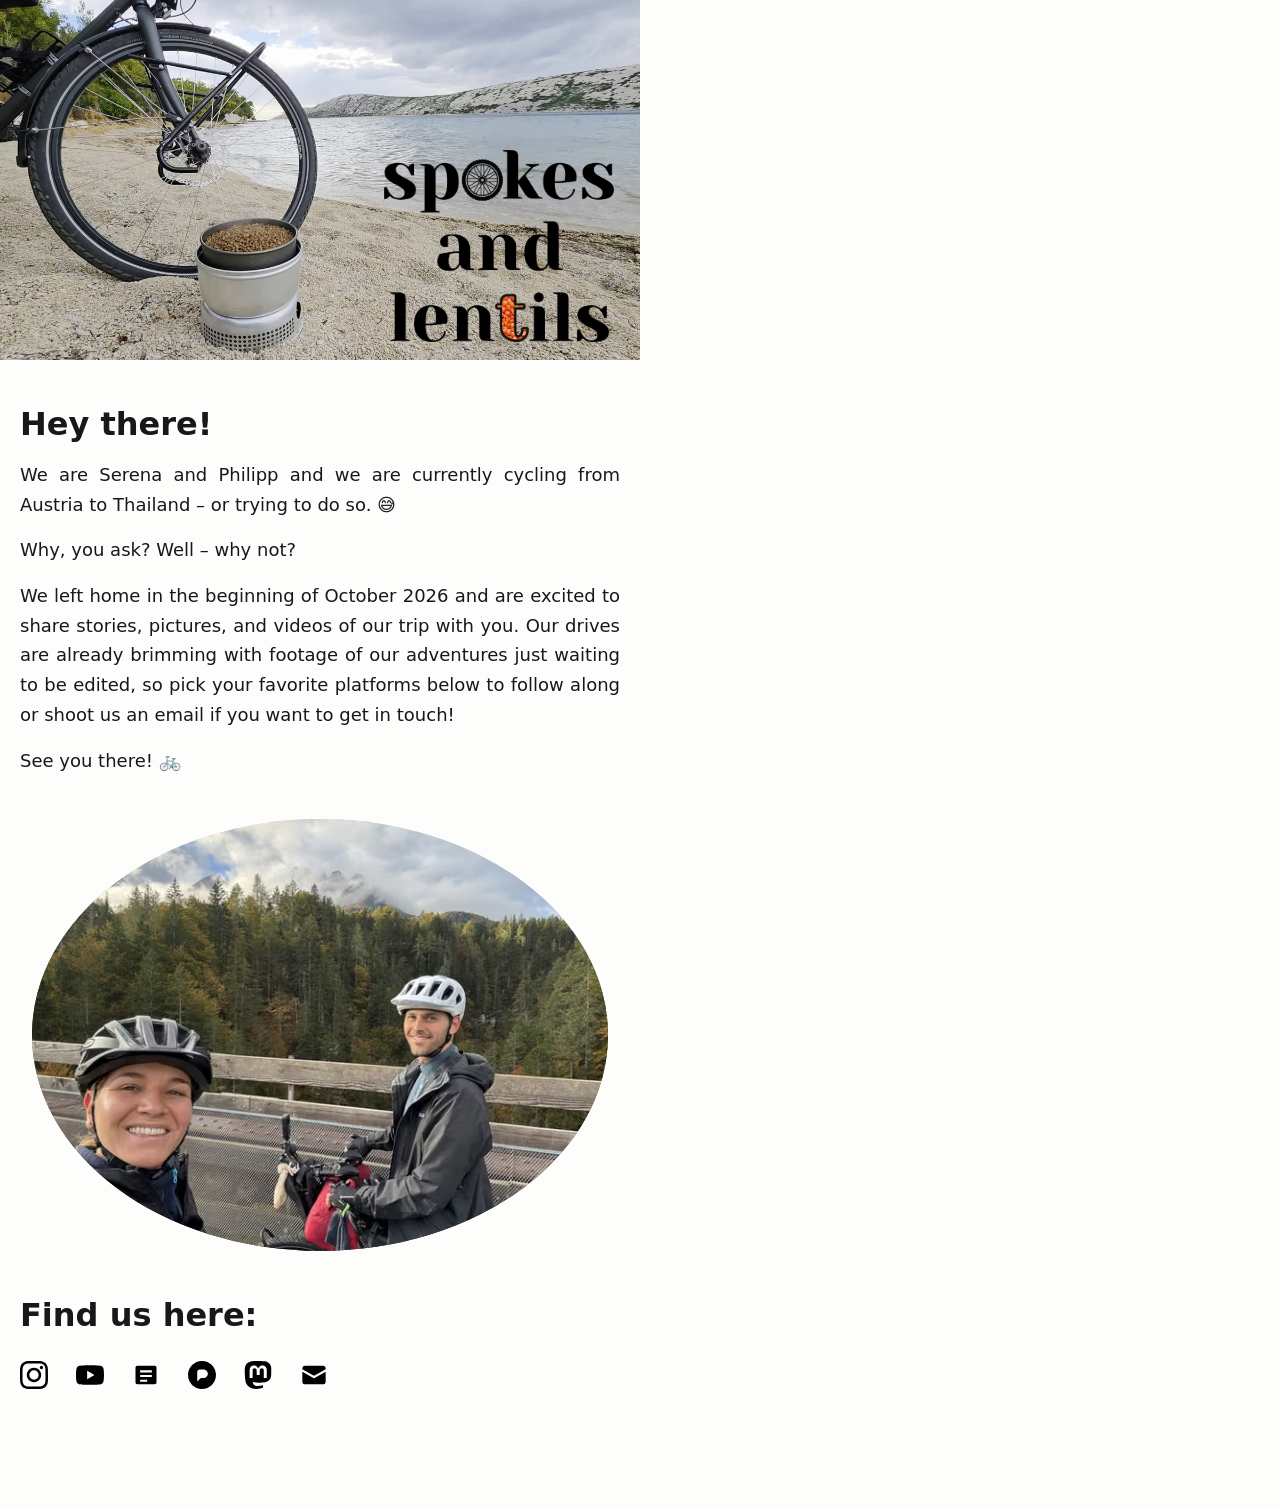
<file: index.html>
<!DOCTYPE html>
<html lang="en">
<head>
    <meta charset="utf-8">
    <meta name="viewport" content="width=device-width, initial-scale=1">

    <title>spokesandlentils</title>
    <meta name="description" content="Serena and Philipp cycle to Thailand (probably) 🚲">

    <meta property="og:type" content="website">
    <meta property="og:url" content="https://spokesandlentils.com/">
    <meta property="og:title" content="spokesandlentils">
    <meta property="og:description" content="Serena and Philipp cycle to Thailand (probably) 🚲">
    <meta property="og:locale" content="en">
    <meta property="og:image" content="https://spokesandlentils.com/media/images/hero-1200.jpg">
    <meta property="og:image:width" content="1200">
    <meta property="og:image:height" content="675">
    <meta property="og:image:alt" content="A bicycle wheel and a small camping stove with a pot of lentils on a sandy beach, waves rolling in under grey clouds, white cliffs across the bay.">
    <meta name="twitter:card" content="summary_large_image">
    <meta name="twitter:title" content="spokesandlentils">
    <meta name="twitter:description" content="Serena and Philipp cycle to Thailand (probably) 🚲">

    <link rel="icon" href="favicon.ico" sizes="any">
    <link rel="icon" href="favicon-32.png" type="image/png" sizes="32x32">
    <link rel="apple-touch-icon" href="apple-touch-icon.png">
    <link rel="stylesheet" href="style.css?v=5">
    <script>document.documentElement.classList.add('js')</script>
    <script src="hero.js?v=3" defer></script>
</head>
<body>

<a class="skip" href="#main">Skip to content</a>

<header>
    <div class="hero">
        <picture>
            <source type="image/avif"
                    srcset="media/images/hero-600.avif 600w,
                            media/images/hero-900.avif 900w,
                            media/images/hero-1200.avif 1200w"
                    sizes="100vw">
            <source type="image/webp"
                    srcset="media/images/hero-600.webp 600w,
                            media/images/hero-900.webp 900w,
                            media/images/hero-1200.webp 1200w"
                    sizes="100vw">
            <img class="photo"
                 src="media/images/hero-600.jpg"
                 srcset="media/images/hero-600.jpg 600w,
                         media/images/hero-900.jpg 900w,
                         media/images/hero-1200.jpg 1200w"
                 sizes="100vw"
                 width="1200"
                 height="675"
                 fetchpriority="high"
                 alt="A bicycle wheel and a small camping stove with a pot of lentils on a sandy beach, waves rolling in under grey clouds, white cliffs across the bay.">
        </picture>
        <!-- Shows the photo only once it is fully decoded, then fades it in
             over the blurred placeholder (see .hero in style.css). -->
        <script>
            (function (img) {
                function show() { img.classList.add('ready'); }
                img.decode ? img.decode().then(show, show) : show();
            })(document.currentScript.parentNode.querySelector('img'));
        </script>
        <!-- No src on purpose: hero.js adds it only for visitors who want
             motion and are on a decent connection. See README. -->
        <video class="hero-video" muted loop playsinline preload="none"
               disablepictureinpicture disableremoteplayback aria-hidden="true" tabindex="-1"
               data-src="media/video/hero-v1.mp4"></video>
        <h1 class="hero-title">
            <picture>
                <source type="image/webp" srcset="media/images/logo-header.webp">
                <img src="media/images/logo-header.png" width="600" height="499" alt="spokesandlentils">
            </picture>
        </h1>
    </div>
</header>

<main id="main">

    <section>
        <h2>Hey there!</h2>
        <p>
            We are Serena and Philipp and we are currently cycling from Austria to Thailand – or trying to
            do so. 😅
        </p>
        <p>
            Why, you ask? Well – why not?
        </p>
        <p>
            We left home in the beginning of October 2026 and are excited to share stories, pictures, and videos
            of our trip with you. Our drives are already brimming with footage of our adventures just waiting to be
            edited, so pick your favorite platforms below to follow along or shoot us an email if you want to get in
            touch!
        </p>
        <p>
            See you there! 🚲
        </p>
    </section>
    <section>
        <div class="us">
            <picture>
                <source type="image/avif"
                        srcset="media/images/us-400.avif 400w,
                                media/images/us-600.avif 600w,
                                media/images/us-800.avif 800w,
                                media/images/us-1200.avif 1200w"
                        sizes="(min-width: 38.5rem) 36rem, calc(100vw - 2.5rem)">
                <source type="image/webp"
                        srcset="media/images/us-400.webp 400w,
                                media/images/us-600.webp 600w,
                                media/images/us-800.webp 800w,
                                media/images/us-1200.webp 1200w"
                        sizes="(min-width: 38.5rem) 36rem, calc(100vw - 2.5rem)">
                <img class="us-photo"
                     src="media/images/us-600.jpg"
                     srcset="media/images/us-400.jpg 400w,
                             media/images/us-600.jpg 600w,
                             media/images/us-800.jpg 800w,
                             media/images/us-1200.jpg 1200w"
                     sizes="(min-width: 38.5rem) 36rem, calc(100vw - 2.5rem)"
                     width="1200"
                     height="900"
                     loading="lazy"
                     decoding="async"
                     alt="Serena and Philipp smiling in bike helmets on a wooden bridge, with an autumn forest and cloud-capped mountains behind them.">
            </picture>
            <!-- Same as the header: show the photo only once it is fully
                 decoded, fading in over the blurred placeholder (.us in
                 style.css), so it never paints in stripes. -->
            <script>
                (function (img) {
                    function show() { img.classList.add('ready'); }
                    function decode() { img.decode ? img.decode().then(show, show) : show(); }
                    if (img.complete) decode();
                    else { img.addEventListener('load', decode); img.addEventListener('error', show); }
                })(document.currentScript.parentNode.querySelector('img'));
            </script>
        </div>
    </section>
    <section>
        <h2>Find us here:</h2>
        <nav class="links" aria-label="Find us">
            <!-- To add a link: copy the block below, uncomment it, and edit the
                 href, the logo path and the label (it appears twice: once as
                 the hover tooltip, once as hidden text for screen readers). -->
            <!--
            <a class="link" href="URL_HERE" title="LABEL_HERE">
                <svg class="icon" viewBox="0 0 24 24" aria-hidden="true" focusable="false"><path d="PATH_DATA_HERE"/></svg>
                <span class="visually-hidden">LABEL_HERE</span>
            </a>
            -->

            <a class="link" href="https://instagram.com/spokesandlentils" title="Instagram" target="_blank">
                <svg class="icon" viewBox="0 0 24 24" aria-hidden="true" focusable="false"><path d="M7.0301.084c-1.2768.0602-2.1487.264-2.911.5634-.7888.3075-1.4575.72-2.1228 1.3877-.6652.6677-1.075 1.3368-1.3802 2.127-.2954.7638-.4956 1.6365-.552 2.914-.0564 1.2775-.0689 1.6882-.0626 4.947.0062 3.2586.0206 3.6671.0825 4.9473.061 1.2765.264 2.1482.5635 2.9107.308.7889.72 1.4573 1.388 2.1228.6679.6655 1.3365 1.0743 2.1285 1.38.7632.295 1.6361.4961 2.9134.552 1.2773.056 1.6884.069 4.9462.0627 3.2578-.0062 3.668-.0207 4.9478-.0814 1.28-.0607 2.147-.2652 2.9098-.5633.7889-.3086 1.4578-.72 2.1228-1.3881.665-.6682 1.0745-1.3378 1.3795-2.1284.2957-.7632.4966-1.636.552-2.9124.056-1.2809.0692-1.6898.063-4.948-.0063-3.2583-.021-3.6668-.0817-4.9465-.0607-1.2797-.264-2.1487-.5633-2.9117-.3084-.7889-.72-1.4568-1.3876-2.1228C21.2982 1.33 20.628.9208 19.8378.6165 19.074.321 18.2017.1197 16.9244.0645 15.6471.0093 15.236-.005 11.977.0014 8.718.0076 8.31.0215 7.0301.0839m.1402 21.6932c-1.17-.0509-1.8053-.2453-2.2287-.408-.5606-.216-.96-.4771-1.3819-.895-.422-.4178-.6811-.8186-.9-1.378-.1644-.4234-.3624-1.058-.4171-2.228-.0595-1.2645-.072-1.6442-.079-4.848-.007-3.2037.0053-3.583.0607-4.848.05-1.169.2456-1.805.408-2.2282.216-.5613.4762-.96.895-1.3816.4188-.4217.8184-.6814 1.3783-.9003.423-.1651 1.0575-.3614 2.227-.4171 1.2655-.06 1.6447-.072 4.848-.079 3.2033-.007 3.5835.005 4.8495.0608 1.169.0508 1.8053.2445 2.228.408.5608.216.96.4754 1.3816.895.4217.4194.6816.8176.9005 1.3787.1653.4217.3617 1.056.4169 2.2263.0602 1.2655.0739 1.645.0796 4.848.0058 3.203-.0055 3.5834-.061 4.848-.051 1.17-.245 1.8055-.408 2.2294-.216.5604-.4763.96-.8954 1.3814-.419.4215-.8181.6811-1.3783.9-.4224.1649-1.0577.3617-2.2262.4174-1.2656.0595-1.6448.072-4.8493.079-3.2045.007-3.5825-.006-4.848-.0608M16.953 5.5864A1.44 1.44 0 1 0 18.39 4.144a1.44 1.44 0 0 0-1.437 1.4424M5.8385 12.012c.0067 3.4032 2.7706 6.1557 6.173 6.1493 3.4026-.0065 6.157-2.7701 6.1506-6.1733-.0065-3.4032-2.771-6.1565-6.174-6.1498-3.403.0067-6.156 2.771-6.1496 6.1738M8 12.0077a4 4 0 1 1 4.008 3.9921A3.9996 3.9996 0 0 1 8 12.0077"/></svg>
                <span class="visually-hidden">Instagram</span>
            </a>

            <a class="link" href="https://youtube.com/@spokesandlentils" title="YouTube" target="_blank">
                <svg class="icon" viewBox="0 0 24 24" aria-hidden="true" focusable="false"><path d="M23.498 6.186a3.016 3.016 0 0 0-2.122-2.136C19.505 3.545 12 3.545 12 3.545s-7.505 0-9.377.505A3.017 3.017 0 0 0 .502 6.186C0 8.07 0 12 0 12s0 3.93.502 5.814a3.016 3.016 0 0 0 2.122 2.136c1.871.505 9.376.505 9.376.505s7.505 0 9.377-.505a3.015 3.015 0 0 0 2.122-2.136C24 15.93 24 12 24 12s0-3.93-.502-5.814zM9.545 15.568V8.432L15.818 12l-6.273 3.568z"/></svg>
                <span class="visually-hidden">YouTube</span>
            </a>

            <a class="link" href="https://spokesandlentils.beehiiv.com/" title="Email Newsletter" target="_blank">
                <svg class="icon" viewBox="0 0 24 24" aria-hidden="true" focusable="false"><path fill-rule="evenodd" d="M3 5.5A1.5 1.5 0 0 1 4.5 4h15A1.5 1.5 0 0 1 21 5.5v13a1.5 1.5 0 0 1-1.5 1.5h-15A1.5 1.5 0 0 1 3 18.5v-13ZM7 8h10v1.8H7V8Zm0 4h10v1.8H7V12Zm0 4h6v1.8H7V16Z"/></svg>
                <span class="visually-hidden">Email Newsletter</span>
            </a>

            <a class="link" href="https://pixelfed.social/spokesandlentils" title="Pixelfed" target="_blank">
                <svg class="icon" viewBox="0 0 24 24" aria-hidden="true" focusable="false"><path d="M12 24C5.3726 24 0 18.6274 0 12S5.3726 0 12 0s12 5.3726 12 12-5.3726 12-12 12m-.9526-9.3802h2.2014c2.0738 0 3.7549-1.6366 3.7549-3.6554S15.3226 7.309 13.2488 7.309h-3.1772c-1.1964 0-2.1663.9442-2.1663 2.1089v8.208z"/></svg>
                <span class="visually-hidden">Pixelfed</span>
            </a>

            <a class="link" href="https://mastodon.social/@spokesandlentils" title="Mastodon" target="_blank">
                <svg class="icon" viewBox="0 0 24 24" aria-hidden="true" focusable="false"><path d="M23.268 5.313c-.35-2.578-2.617-4.61-5.304-5.004C17.51.242 15.792 0 11.813 0h-.03c-3.98 0-4.835.242-5.288.309C3.882.692 1.496 2.518.917 5.127.64 6.412.61 7.837.661 9.143c.074 1.874.088 3.745.26 5.611.118 1.24.325 2.47.62 3.68.55 2.237 2.777 4.098 4.96 4.857 2.336.792 4.849.923 7.256.38.265-.061.527-.132.786-.213.585-.184 1.27-.39 1.774-.753a.057.057 0 0 0 .023-.043v-1.809a.052.052 0 0 0-.02-.041.053.053 0 0 0-.046-.01 20.282 20.282 0 0 1-4.709.545c-2.73 0-3.463-1.284-3.674-1.818a5.593 5.593 0 0 1-.319-1.433.053.053 0 0 1 .066-.054c1.517.363 3.072.546 4.632.546.376 0 .75 0 1.125-.01 1.57-.044 3.224-.124 4.768-.422.038-.008.077-.015.11-.024 2.435-.464 4.753-1.92 4.989-5.604.008-.145.03-1.52.03-1.67.002-.512.167-3.63-.024-5.545zm-3.748 9.195h-2.561V8.29c0-1.309-.55-1.976-1.67-1.976-1.23 0-1.846.79-1.846 2.35v3.403h-2.546V8.663c0-1.56-.617-2.35-1.848-2.35-1.112 0-1.668.668-1.67 1.977v6.218H4.822V8.102c0-1.31.337-2.35 1.011-3.12.696-.77 1.608-1.164 2.74-1.164 1.311 0 2.302.5 2.962 1.498l.638 1.06.638-1.06c.66-.999 1.65-1.498 2.96-1.498 1.13 0 2.043.395 2.74 1.164.675.77 1.012 1.81 1.012 3.12z"/></svg>
                <span class="visually-hidden">Mastodon</span>
            </a>

            <a class="link" href="mailto:hello@spokesandlentils.com" title="Email Us" target="_blank">
                <svg class="icon" viewBox="0 0 24 24" aria-hidden="true" focusable="false"><path d="M2 6.5A2.5 2.5 0 0 1 4.5 4h15A2.5 2.5 0 0 1 22 6.5v.55l-9.51 5.33a1 1 0 0 1-.98 0L2 7.05V6.5Zm0 2.75 9.51 5.33a1 1 0 0 0 .98 0L22 9.25v8.25a2.5 2.5 0 0 1-2.5 2.5h-15A2.5 2.5 0 0 1 2 17.5V9.25Z"/></svg>
                <span class="visually-hidden">Email Us</span>
            </a>
        </nav>
    </section>
</main>

</body>
</html>
</file>
<file: style.css>
/* ===================================================================
   EDIT THIS LINE to change the whole look of the site.
   Any colour dark enough to carry white text works (aim for a mid-to-
   dark tone — this one has ~6:1 contrast against white, which passes
   WCAG AA). Examples: #1f6f4a green, #1d5f8a blue, #8a3a1f rust.
   Dark mode derives its own lighter shade of this colour on its own.
   =================================================================== */
:root { --accent: #1f6f4a; }

/* --- Light theme (default) ------------------------------------- */
:root {
  --bg:        #fdfdfb;  /* page background */
  --fg:        #16181a;  /* body text */
  --fg-muted:  #4a4f55;  /* tagline, footer */
  --accent-ink:#ffffff;  /* text on top of the accent colour */
  --accent-surface: var(--accent);  /* the colour buttons are painted */
  --rule:      #dcdcd6;  /* hairlines */
  --edge:      transparent;

  /* Tells the browser this page has both themes, so scrollbars, form
     controls and the like get themed to match. */
  color-scheme: light dark;
}

/* --- Dark theme (used automatically if the device asks for it) -- */
@media (prefers-color-scheme: dark) {
  :root {
    --bg:       #14161a;
    --fg:       #eceff2;
    --fg-muted: #a8b0b8;
    --rule:     #2b3038;

    /* --accent-surface and --accent-ink are inherited from above, so on
       older browsers the buttons stay the accent colour with white text.
       A mid-dark accent is faint against a dark page, so this hairline
       keeps the button's shape visible there. */
    --edge:     rgba(255, 255, 255, .22);
  }

  /* Newer browsers can do better: re-light the accent rather than
     outlining it. This keeps the hue and saturation of whatever --accent
     you chose at the top of this file and only pins how light it is, so
     the button stands out on the dark page no matter which colour you
     picked — and it carries dark text instead of white. Nothing to edit
     here; it follows --accent automatically. */
  @supports (color: oklch(from red l c h)) {
    :root {
      --accent-surface: oklch(from var(--accent) 0.78 c h);
      --accent-ink: #10131a;
      --edge: transparent;   /* a light button needs no outline */
    }
  }
}

/* --- Base ------------------------------------------------------- */
*, *::before, *::after { box-sizing: border-box; }

body {
  margin: 0;
  max-width: 40rem;
  background: var(--bg);
  color: var(--fg);
  font-family: system-ui, -apple-system, "Segoe UI", Roboto, "Helvetica Neue",
               Arial, sans-serif;   /* system fonts only — no downloads */
  font-size: 1.125rem;              /* 18px — do not go below 1.0625rem */
  line-height: 1.65;
  -webkit-text-size-adjust: 100%;
}

h1, h2 { line-height: 1.25; text-wrap: balance; }
h1 { font-size: 2.5rem; margin: 0 0 .25rem; letter-spacing: -.01em; }
h2 { font-size: 2rem; margin: 0 0 1rem; }
p  { margin: 0 0 1rem; text-align: justify; }

/* The header spans the whole window; everything below it sits in a
   centred column. */
main, footer {
  margin-inline: auto;
  padding-inline: 1.25rem;
}
main { padding-bottom: 4rem; }

section { margin: 2.75rem 0; }

/* --- Header photo / video ---------------------------------------
   Layers, bottom to top: blurred placeholder (the background below,
   printed by tools/build-images.py) -> photo -> video -> logo.
   hero.js runs the video. */
.hero {
  position: relative;
  margin: 0 auto 1.25rem;
  aspect-ratio: 16 / 9;
  overflow: hidden;
  background: #9e9c99 url([data-uri]) center / cover;
}

.photo {
  display: block;
  width: 100%;
  height: auto;
}

.photo, .hero-video { transition: opacity .4s ease; }

/* With JS on, the photo waits for img.decode() so it never paints in
   stripes. Without JS it simply shows. */
.js .photo:not(.ready) { opacity: 0; }

.hero-video {
  position: absolute;
  inset: 0;
  width: 100%;
  height: 100%;
  object-fit: cover;
  opacity: .001;   /* not 0: iOS may refuse to play a fully invisible video */
  pointer-events: none;
}
/* Never any player UI, not even iOS's play button (e.g. in Low Power mode). */
.hero-video::-webkit-media-controls,
.hero-video::-webkit-media-controls-panel,
.hero-video::-webkit-media-controls-overlay-play-button,
.hero-video::-webkit-media-controls-start-playback-button {
  display: none !important;
  -webkit-appearance: none;
}
.hero-video.on { opacity: 1; }

.hero-title {
  position: absolute;
  right: 4%;
  bottom: 5%;
  z-index: 1;
  width: 36%;
  margin: 0;
  line-height: 0;
}

.hero-title img {
  display: block;
  width: 100%;
  height: auto;
}

@media (prefers-reduced-motion: reduce) {
  .photo, .hero-video { transition: none; }
}

/* --- Oval photo at the bottom -----------------------------------
   An ellipse touching all four edges of the 4:3 photo (border-radius:
   50%), so both faces stay inside it. Layers: blurred placeholder
   (printed by tools/build-us-photo.py) -> photo, which fades in only
   once fully decoded (see the script next to it in index.html). */
.us {
  width: min(100%, 36rem);
  margin-inline: auto;
  aspect-ratio: 4 / 3;
  border-radius: 50%;
  overflow: hidden;
  background: #716d66 url([data-uri]) center / cover;
}

.us-photo {
  display: block;
  width: 100%;
  height: auto;
  transition: opacity .4s ease;
}

.js .us-photo:not(.ready) { opacity: 0; }

@media (prefers-reduced-motion: reduce) {
  .us-photo { transition: none; }
}

/* --- Link icons ------------------------------------------------
   A row of plain icons that wraps onto new lines when it runs out of
   room. Black on the light theme, white on the dark one. The label
   shows as a tooltip on hover (title attribute) and is read out by
   screen readers (.visually-hidden). */
.links {
  display: flex;
  flex-wrap: wrap;
  gap: .5rem;
  margin: 0 -.625rem;               /* line the first icon up with the text */
}

.link {
  display: flex;
  align-items: center;
  justify-content: center;
  width: 3rem;                      /* large tap target */
  height: 3rem;
  color: #000;
  border-radius: 6px;
  transition: opacity .15s ease;
}

@media (prefers-color-scheme: dark) {
  .link { color: #fff; }
}

.icon {
  width: 1.75rem;
  height: 1.75rem;
  fill: currentColor;
}

.link:hover { opacity: .65; }
.link:active { opacity: .45; }

.visually-hidden {
  position: absolute;
  width: 1px;
  height: 1px;
  margin: -1px;
  padding: 0;
  overflow: hidden;
  clip: rect(0 0 0 0);
  white-space: nowrap;
  border: 0;
}

/* --- Footer ----------------------------------------------------- */
footer {
  margin-block: 3.5rem 4rem;
  padding-top: 1.5rem;
  border-top: 1px solid var(--rule);
  color: var(--fg-muted);
  font-size: 1rem;
}

footer p { margin: 0 0 .5rem; }
footer a { color: var(--fg); }

/* --- Focus & skip link (keyboard access) ------------------------ */
:focus-visible {
  outline: 3px solid var(--fg);
  outline-offset: 3px;
  border-radius: 4px;
}

.skip {
  position: absolute;
  left: -9999px;
}

.skip:focus {
  position: static;
  display: inline-block;
  margin: 1rem 1.25rem;
  color: var(--fg);
}
</file>
